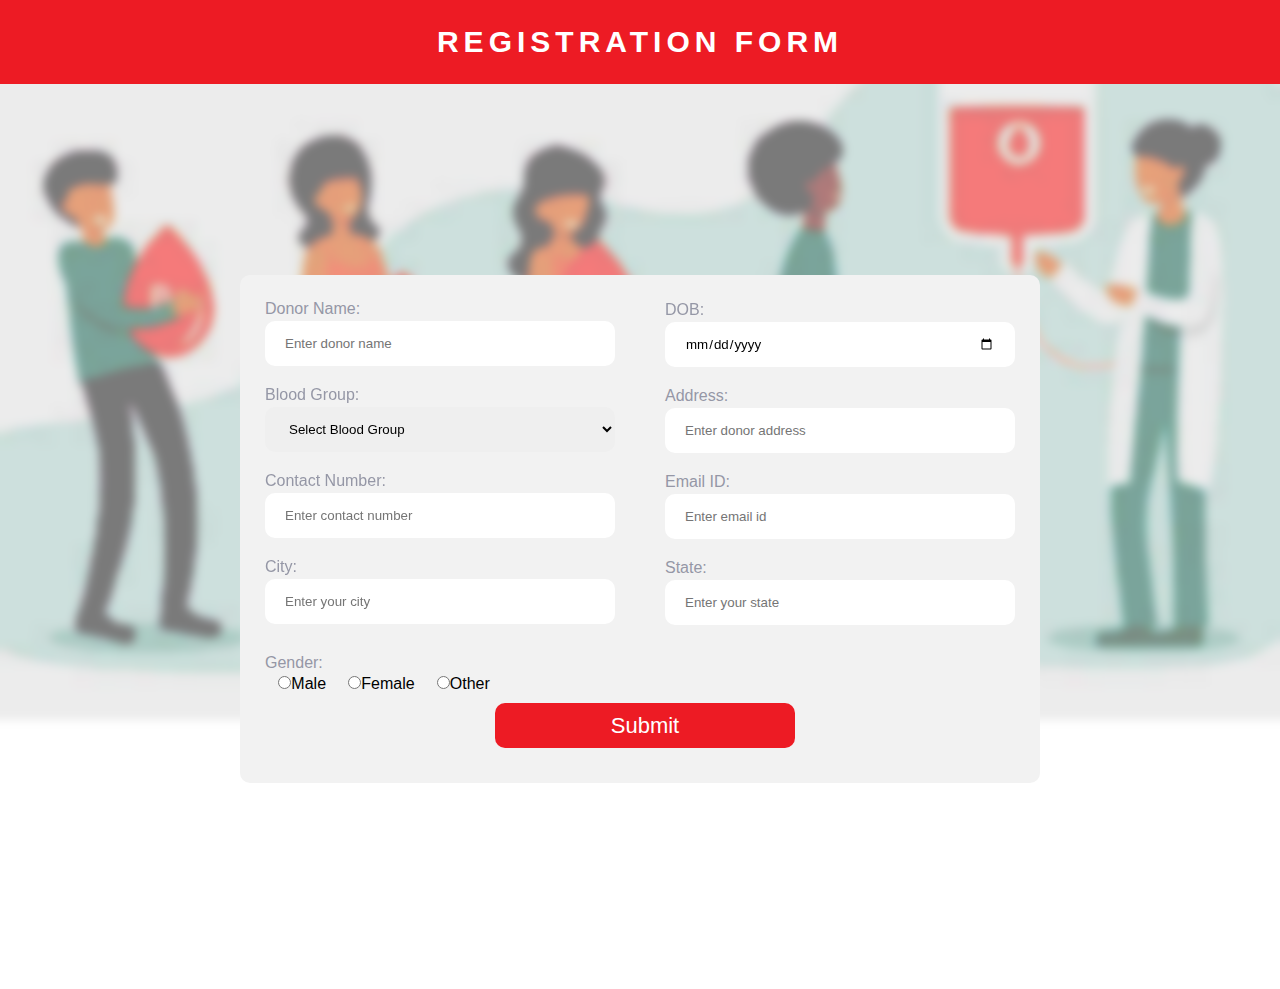
<file: myform.html>
<!DOCTYPE html>
<html>
    <head>
        <meta  name="viewport" content="width=device-width", initial-scale="1.0">
        <title>
            FORM WEB
        </title>
        <link href="formstyle.css" rel="stylesheet" type="text/css">

    </head>
<body>
        <div class="title">
            Registration Form
        </div>
<div class="main">
    <div class="register">

    <form action="myform.php" method="post">
        <div class="content">
        <div class="doner_text">
            <label>Donor Name: </label>

            <input type="text" size="45"
            placeholder="Enter donor name"  name="DonorName" id="DonorName">
        </div>

        <div class="doner_text">
            <div class="DOB">
            <label>DOB: </label>
            <input type="date" size="50" name= "Dateofbirth" id="Dateofbirth" class="dob">
            </div>
        </div>
        <div class="doner_text">
            <div class="BG">
            <label>Blood Group: </label>
                <select class="select"  name="BloodGroup" id="BloodGroup">
                    <option disabled selected> Select Blood Group</option>
                    <option value="A+">A+</option>
                    <option value="B+">B+</option>
                    <option value="AB+">AB+</option>
                    <option value="O+">O+</option>
                    <option value="A-">A-</option>
                    <option value="B-">B-</option>
                    <option value="AB-">AB-</option>
                    <option value="O-">O-</option>
                </select>
            </div>
        </div>
        <div class="doner_text">
            <div class="adds">
            <label>Address: </label>
            <input type="text" size="20"
            placeholder="Enter donor address"  name="Address" id="Address">
            </div>
        </div>
        <div class="doner_text">
            <div class="contno">
            <label>Contact Number: </label>

             <input type="text" size="20"
                placeholder="Enter contact number" name="Contactnumber" id="Contactnumber" >
            </div>
        </div>
        <div class="doner_text">
            <div class="email">
            <label>Email ID: </label>

            <input type="text" size="30"
             placeholder="Enter email id"  name="Emailid" id="Eamilid">
            </div>
        </div>
        <div class="doner_text">
            <div class="ci">
            <label>City: </label>
                <input type="text" size="20"
                placeholder="Enter your city" name="City" id="City" >
            </div>
        </div>
        <div class="doner_text">
            <div class="state">
                <label>State: </label>
                <input type="text" size="20"
                placeholder="Enter your state" name="State" id="State" >
            </div>
        </div>
      <!--  <div class="doner_text">
            <div class="aadhar">
                <label>Aadhar Number:</label>
                <input type="text" size="20"
                placeholder="Enter aadhar number" name="Number" id="Number" >
            </div>
        </div>-->
        <div class="doner_text">
            <div class="gender">
            <label>Gender: </label>
                <div class="gndr">
                    &nbsp; &nbsp;<input type="radio" name="Gender" value = "Male" required>Male &nbsp; &nbsp; <input type="radio" name="Gender" value = "Female" required>Female &nbsp; &nbsp;
                    <input type="radio" name="Gender" value = "Other"required>Other
                </div>
            </div>
        </div>

            <div class="sub" id="container">
                <input type="submit" onclick="openPopup()" value="Submit"
                name="submit" id="submit" class="btn">
            </div>
            <div class="popup" id="popup">
              <img src="tick.png" alt="">
              <h2>Thank you!</h2>
              <p>Your details have been successfully submitted.Thank you!</p>
              <button type="button" name="button" onclick="closePopup()">OK</button>
            </div>
        </div>
        <script type="text/javascript">
          let popup = document.getElementById("popup");

          function openPopup()
          {
              popup.classList.add("open-popup");
          }
          function closePopup()
          {
            popup.classList.remove("open-popup");
          }
        </script>

        </div> <!-- end of content -->
        </form>


    </div><!-- end of register -->
    </div><!-- end of main -->

</body>
</html>
</file>
<file: formstyle.css>
@import url('https://fonts.googleapis.com/css2?family=Nunito:wght@500;700&family=Roboto:wght@700&display=swap');
*{
	margin: 0;
	padding: 0;
	box-sizing: border-box;
	list-style: none;
	font-family: 'Montserrat', sans-serif;
}
body
{
	background: #fff;
	margin-left: 0;
	margin-top: 0;
	margin-right: 0;
	background-image: url('become donor.png');
	background-size: 100%;
	background-repeat: no-repeat;
	background-attachment: fixed;
	backdrop-filter: blur(5px);
}
.donor{
	position:absolute;
	margin-left: 1075px;
	margin-top: 30px;
	height:30px;
	background-color: #ED1B24;
	color: white;
	border-radius: 6px;
	font-weight: bold;
	text-align: center;
  }
  .donor:hover{
	background-color: black;
  }
  .donor:active {
	background-color: green;
  }
  /****************************************************/
  .logo{
	display: inline-block;
	margin-top: 20px;
  }
  /***************************************************/
  .top{
	height:25px;
	background-color:red;
  }
  /****************************************************/
  .bottom{
	height:25px;
	background-color:red;
	margin-top: 17px;
  }
  /****************************************************/
  .options{
	margin-left: 75px;
  }
  button {
	margin-left: 60px;
	margin-top: 80px;
	display: inline-block;
	border-radius: 4px;
	background-color: #ED1B24;
	border: none;
	color: #FFFFFF;
	text-align: center;
	font-size: 15px;
	width: 150px;
	height:30px;
  }

  .button1 span {
	cursor: pointer;
	display: inline-block;
	position: relative;
	transition: 0.5s;
  }

  .button1 span:after {
	content: '\00bb';
	position: absolute;
	opacity: 0;
	top: 0;
	right: -20px;
  }

  .button1:hover span {
	padding-right: 25px;
  }

  .button1:hover span:after {
	opacity: 1;
	right: 0;
  }
  .button1:hover{
	background-color: black;
  }
  a{
	color:white;
	text-decoration: none;
  }
  .after_options{
	height:25px;
	background-color:red;
	margin-top: 90px;
  }
.title
{

    background: #ed1b24;
    font-size: 30px;
    color: #fff;
	text-transform: uppercase;
    font-weight: 700;
	letter-spacing: 5px;
    line-height: 24px;
    padding: 30px;
    text-align: center;
}
.main
{
	min-height: 100vh;
	display: flex;
	justify-content: center;
	align-items: center;

}
.register
{
    background: #f2f2f2;
    padding: 25px;
	border-radius: 10px;
	width: 800px;

}
.main
{
    margin-top: -5px;
	margin-bottom: 10px;
}
.main .doner_text
{
	display:flex ;
	flex-wrap: wrap;
	width: calc(100% / 2 - 20px);
	align-content: space-between;
}
.main .doner_text label
{
    display: block;
	margin-bottom: 3px;
	color: #9597a6;
}
.main .select
{
	height: 45px;
	width: 350px;
	padding: 10px 20px;
	border: none;
	border-radius: 10px;
}
.main .doner_text input[type="text"]
{
	height: 45px;
	width: 350px;
	padding: 10px 20px;
	border: #9597a6;
	border-radius: 10px;
}
.DOB
{
	height: 45px;
	width: 300px;
	margin: -65px 0px;
	padding: 0px 400px;
}
.BG
{
	padding: 20px 0px;
}
.adds
{
	margin: -85px 400px;
}
.email
{
	margin: -65px 400px;
}
.gender
{
	padding: 10px 0px 0px 0px;
}

.ci
{
	margin: 20px 0px;
}
.state
{
	margin: -85px 400px;
}
.main .doner_text input[type="date"]
{
	height: 45px;
	width: 350px;
	padding: 10px 20px;
	border: none;
	border-radius: 10px;
}
.main input[type="text"]

{
	width: 100%;
	border-radius: 3px;
	padding: 10px;
}
form .sub
{
	height: 45px;
	margin: 10px 0;
}
form .sub input
{
	height: 100%;
	width: 300px;
	border: none;
	border-radius: 10px;
	color: #fff;
	background: #ed1b24;
}
.sub
{
	padding: 0px 160px 0px 230px;
}

.btn{
  padding: 10px 60px;
  background:#fff;
  border:0;
  outline:none;
  cursor:pointer;
  font-size:22px;
  font-weight:500;
  border-radius:30px;
}
.popup{
  width:400px;
  background:#fff;
  border-radius: 6px;
  position:absolute;
  top:0;
  left:50%;
  transform: translate(-50%,-50%) scale(0.1);
  text-align:center;
  padding:0 30px 30px;
  color:#333;
  visibility: hidden;
  transition: transform 10s, top 0.4s;
}
.open-popup{
  visibility: visible;
  top:50%;
  transform: translate(-50%,-50%) scale(1);
}
.popup img{
  width:100px;
  margin-top:-50px;
  border-radius: 50%;
  box-shadow:0 2px 5px rgba(0,0,0,0.2);
}
.popup h2
{
  font-size:38px;
  font-weight:500;
  margin:30px 0 10px;
}
.popup button{
  width:100%;
  margin-top:50px;
  padding: 10px 0;
  background:#6fd649;
  color:#fff;
  border:0;
  outline:none;
  font-size:18px;
  border-radius: 4px;
  cursor:pointer:
  box-shadow:0 5px 5px rgba(0,0,0,0.2);
}

@media screen and (max-width: 377px )and (min-width: 366px)
{

	.body
	{
		background-image: url('become\ donor.png');
		background-size: cover;
		background-repeat: no-repeat;
		background-attachment: fixed;
		backdrop-filter: blur(5px);
	}
	.title
	{
		width: 600px;
	}
	.register
	{
		margin-top: 50px;
		margin-left: 200px;
		padding-bottom: -20px;
		width: 2000px;
		height: 150vh

	}

	.main
	{
		padding-bottom: 10px;
	}
	.DOB
	{
		margin: 20px -400px
	}
	.BG
	{
		padding: 30px 0px;
	}
	.adds
	{
		margin: -15px 0px 30px 0px;
	}
	.email
	{
		margin: 30px 0px;
	}
	.ci
	{
		margin: -10px 0px;
	}
	.state
	{
		margin: 30px 0px 30px 0px;
	}
	.sub input[type="submit"]
	{
		width:200px
	}
	.sub
	{
		padding: 0px 80px 0px;

	}


}
@media screen and (max-width: 365px )
{


	.title
	{
		width: 600px;
	}
	.register
	{
		margin-top: 50px;
		margin-left: 200px;
		padding-bottom: -20px;
		width: 2000px;
		height: 140vh

	}

	.main
	{
		padding-bottom: 10px;
	}
	.DOB
	{
		margin: 20px -400px
	}
	.BG
	{
		padding: 30px 0px;
	}
	.adds
	{
		margin: -15px 0px 30px 0px;
	}
	.email
	{
		margin: 30px 0px;
	}
	.ci
	{
		margin: -10px 0px;
	}
	.state
	{
		margin: 30px 0px 30px 0px;
	}
	.sub input[type="submit"]
	{
		width:200px
	}
	.sub
	{
		padding: 0px 80px 0px;

	}


}
@media screen and (max-width: 395px ) and (min-width: 385px)
{

	.body
	{
		background-image: url('become\ donor.png');
		background-size: cover;
		background-repeat: no-repeat;
		background-attachment: fixed;
		backdrop-filter: blur(5px);
	}
	.title
	{
		width: 600px;
	}
	.register
	{
		margin-top: 50px;
		margin-left: 200px;
		padding-bottom: -20px;
		width: 2000px;
		height: 120vh

	}

	.main
	{
		padding-bottom: 10px;
	}
	.DOB
	{
		margin: 20px -400px
	}
	.BG
	{
		padding: 30px 0px;
	}
	.adds
	{
		margin: -15px 0px 30px 0px;
	}
	.email
	{
		margin: 30px 0px;
	}
	.ci
	{
		margin: -10px 0px;
	}
	.state
	{
		margin: 30px 0px 30px 0px;
	}
	.sub input[type="submit"]
	{
		width:200px
	}
	.sub
	{
		padding: 0px 80px 0px;

	}


}

@media screen and (max-width: 280px)
{

	.title
	{
		width: 600px;
	}
	.register
	{
		margin-top: 50px;
		margin-left: 200px;
		margin-bottom: -200px;
		width: 2000px;
		height: 140vh

	}

	.main
	{
		padding-bottom: -100px;
		padding-left: 100px;
	}
	.DOB
	{
		margin: 10px -400px
	}
	.adds
	{
		margin: -5px 0px 10px 0px;
	}
	.email
	{
		margin: 10px 0px;
	}
	.ci
	{
		margin: -5px 0px;
	}
	.state
	{
		margin: 15px 0px 30px 0px;
	}
	.aadhar
	{
		margin: -5px 0px;
	}
	.sub input[type="submit"]
	{
		width:200px
	}
	.sub
	{
		padding: 0px 80px 0px;

	}

}
@media screen and (max-width: 500px ) and (min-width: 398px)
{


	.title
	{
		width: 600px;
	}
	.register
	{
		margin-top: 50px;
		margin-left: 200px;
		padding-bottom: -20px;
		width: 2000px;
		height: 110vh

	}

	.main
	{
		padding-bottom: -100px;
	}
	.DOB
	{
		margin: 20px -400px
	}
	.BG
	{
		padding: 30px 0px;
	}
	.adds
	{
		margin: -15px 0px 30px 0px;
	}
	.email
	{
		margin: 30px 0px;
	}
	.ci
	{
		margin: -10px 0px;
	}
	.state
	{
		margin: 30px 0px 30px 0px;
	}
	.sub input[type="submit"]
	{
		width:200px
	}
	.sub
	{
		padding: 0px 80px 0px;

	}


}
@media screen and (max-width: 830px ) and (min-width: 800px)
{

	.title
	{
		width: 855px;
	}
	.register
	{

		margin-left: 35px;
	}
}
@media screen and (max-width: 770px ) and (min-width: 760px)
{

	.title
	{
		width: 855px;
	}
	.register
	{

		margin-left: 90px;
	}
}
</file>
